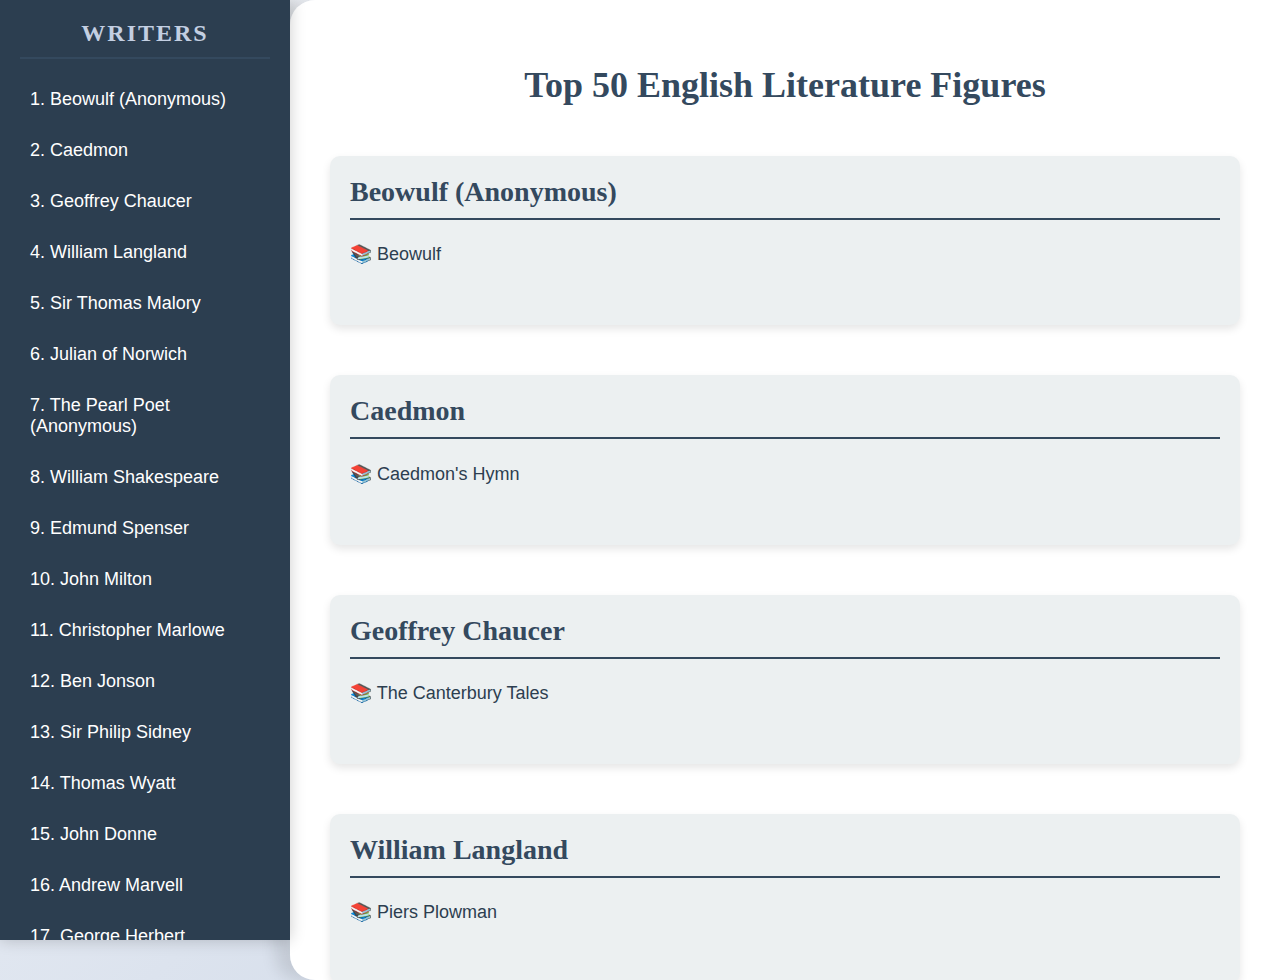
<file: top_50.html>
<!DOCTYPE html>
<html lang="en">
<head>
    <meta charset="UTF-8">
    <meta name="viewport" content="width=device-width, initial-scale=1.0">
    <title>Top 50 English Literature Figures</title>
    <style>
        body {
            font-family: 'Segoe UI', Tahoma, Geneva, Verdana, sans-serif;
            margin: 0;
            padding: 0;
            display: flex;
            background: linear-gradient(135deg, #f5f7fa 0%, #c3cfe2 100%);
            color: #2c3e50;
        }

        /* Sidebar */
        .sidebar {
            width: 250px;
            background-color: #2c3e50;
            color: white;
            padding: 20px;
            height: 100vh;
            position: sticky;
            top: 0;
            overflow-y: auto;
            box-shadow: 0 0 15px rgba(0, 0, 0, 0.2);
        }

        .sidebar h2 {
            text-align: center;
            font-size: 24px;
            margin-bottom: 20px;
            text-transform: uppercase;
            letter-spacing: 2px;
            color: #c3cfe2;
        }

        .sidebar a {
            color: white;
            text-decoration: none;
            display: block;
            margin: 10px 0;
            padding: 10px;
            border-radius: 5px;
            transition: background-color 0.3s ease, transform 0.2s ease;
        }

        .sidebar a:hover {
            background-color: #34495e;
            transform: scale(1.05);
        }

        /* Main content */
        .content {
            flex-grow: 1;
            padding: 40px;
            height: 100vh;
            overflow-y: auto;
            background: white;
            border-top-left-radius: 25px;
            border-bottom-left-radius: 25px;
            box-shadow: -15px 0 15px rgba(0, 0, 0, 0.1);
        }

        h1 {
            font-size: 36px;
            text-align: center;
            margin-bottom: 50px;
            color: #34495e;
            font-family: 'Georgia', serif;
        }

        h2 {
            font-size: 28px;
            margin-top: 0;
            padding-bottom: 10px;
            border-bottom: 2px solid #34495e;
            color: #34495e;
            font-family: 'Merriweather', serif;
        }

        ul {
            list-style: none;
            padding-left: 0;
            margin-bottom: 40px;
        }

        li {
            margin-bottom: 8px;
            font-size: 18px;
            color: #2c3e50;
        }

        section {
            margin-bottom: 50px;
            padding: 20px;
            background: #ecf0f1;
            border-radius: 10px;
            box-shadow: 0 4px 8px rgba(0, 0, 0, 0.1);
            transition: box-shadow 0.3s ease, transform 0.3s ease;
        }

        section:hover {
            box-shadow: 0 8px 20px rgba(0, 0, 0, 0.2);
            transform: translateY(-10px);
        }

        /* Smooth scroll */
        html {
            scroll-behavior: smooth;
        }
    </style>
</head>
<body>

    <!-- Sidebar -->
    <div class="sidebar">
        <h2 class="sidebar-title">Writers</h2>
        <ul id="writer-list">

        </ul>
    </div>

    <!-- Main content -->
    <div class="content">
        <h1>Top 50 English Literature Figures</h1>
        <div id="writer-sections">
            <!-- <section id="beowulf">
                <h2>Beowulf (Anonymous)</h2>
                <p><strong>Best work:</strong> Beowulf</p>
            </section>
    
            <section id="caedmon">
                <h2>Caedmon</h2>
                <p><strong>Best work:</strong> Caedmon's Hymn</p>
            </section>
    
            <section id="chaucer">
                <h2>Geoffrey Chaucer</h2>
                <p><strong>Best work:</strong> The Canterbury Tales</p>
            </section>
    
            <section id="langland">
                <h2>William Langland</h2>
                <p><strong>Best work:</strong> Piers Plowman</p>
            </section>
    
            <section id="malory">
                <h2>Sir Thomas Malory</h2>
                <p><strong>Best work:</strong> Le Morte d'Arthur</p>
            </section>
    
            <section id="julian">
                <h2>Julian of Norwich</h2>
                <p><strong>Best work:</strong> Revelations of Divine Love</p>
            </section>
    
            <section id="pearl">
                <h2>The Pearl Poet (Anonymous)</h2>
                <p><strong>Best work:</strong> Sir Gawain and the Green Knight</p>
            </section>
            <section id="shakespeare">
                <h2>William Shakespeare</h2>
                <p><strong>Best works:</strong> Hamlet, Macbeth, Romeo and Juliet</p>
            </section>
    
            <section id="spenser">
                <h2>Edmund Spenser</h2>
                <p><strong>Best work:</strong> The Faerie Queene</p>
            </section>
    
            <section id="milton">
                <h2>John Milton</h2>
                <p><strong>Best work:</strong> Paradise Lost</p>
            </section>
    
            <section id="marlowe">
                <h2>Christopher Marlowe</h2>
                <p><strong>Best work:</strong> Doctor Faustus</p>
            </section>
    
            <section id="jonson">
                <h2>Ben Jonson</h2>
                <p><strong>Best works:</strong> Volpone, The Alchemist</p>
            </section>
    
            <section id="sidney">
                <h2>Sir Philip Sidney</h2>
                <p><strong>Best work:</strong> Astrophel and Stella</p>
            </section>
    
            <section id="wyatt">
                <h2>Thomas Wyatt</h2>
                <p><strong>Best works:</strong> They Flee from Me, Whoso List to Hunt</p>
            </section>
    
            <section id="donne">
                <h2>John Donne</h2>
                <p><strong>Best works:</strong> The Flea, Holy Sonnets</p>
            </section>
    
            <section id="marvell">
                <h2>Andrew Marvell</h2>
                <p><strong>Best work:</strong> To His Coy Mistress</p>
            </section>
    
            <section id="herbert">
                <h2>George Herbert</h2>
                <p><strong>Best work:</strong> The Temple</p>
            </section>
    
            <section id="dryden">
                <h2>John Dryden</h2>
                <p><strong>Best works:</strong> Absalom and Achitophel, Mac Flecknoe</p>
            </section>
    
            <section id="herrick">
                <h2>Robert Herrick</h2>
                <p><strong>Best work:</strong> To the Virgins, to Make Much of Time</p>
            </section>
    
            <section id="swift">
                <h2>Jonathan Swift</h2>
                <p><strong>Best works:</strong> Gulliver's Travels, A Modest Proposal</p>
            </section>
    
            <section id="pope">
                <h2>Alexander Pope</h2>
                <p><strong>Best works:</strong> The Rape of the Lock, The Dunciad</p>
            </section>
    
            <section id="johnson">
                <h2>Samuel Johnson</h2>
                <p><strong>Best works:</strong> A Dictionary of the English Language, Lives of the Poets</p>
            </section>
    
            <section id="fielding">
                <h2>Henry Fielding</h2>
                <p><strong>Best work:</strong> Tom Jones</p>
            </section>
    
            <section id="sterne">
                <h2>Laurence Sterne</h2>
                <p><strong>Best work:</strong> Tristram Shandy</p>
            </section>
    
            <section id="defoe">
                <h2>Daniel Defoe</h2>
                <p><strong>Best works:</strong> Robinson Crusoe, Moll Flanders</p>
            </section>
    
            <section id="wordsworth">
                <h2>William Wordsworth</h2>
                <p><strong>Best works:</strong> Lyrical Ballads, The Prelude</p>
            </section>
    
            <section id="coleridge">
                <h2>Samuel Taylor Coleridge</h2>
                <p><strong>Best work:</strong> The Rime of the Ancient Mariner</p>
            </section>
    
            <section id="byron">
                <h2>Lord Byron</h2>
                <p><strong>Best works:</strong> Don Juan, Childe Harold's Pilgrimage</p>
            </section>
    
            <section id="shelley">
                <h2>Percy Bysshe Shelley</h2>
                <p><strong>Best works:</strong> Ode to the West Wind, Prometheus Unbound</p>
            </section>
    
            <section id="keats">
                <h2>John Keats</h2>
                <p><strong>Best works:</strong> Ode to a Nightingale, To Autumn</p>
            </section>
    
            <section id="austen">
                <h2>Jane Austen</h2>
                <p><strong>Best works:</strong> Pride and Prejudice, Emma</p>
            </section>
    
            <section id="dickens">
                <h2>Charles Dickens</h2>
                <p><strong>Best works:</strong> A Tale of Two Cities, Great Expectations</p>
            </section>
    
            <section id="eliot">
                <h2>George Eliot</h2>
                <p><strong>Best works:</strong> Middlemarch, The Mill on the Floss</p>
            </section>
    
            <section id="hardy">
                <h2>Thomas Hardy</h2>
                <p><strong>Best works:</strong> Tess of the d'Urbervilles, Jude the Obscure</p>
            </section>
    
            <section id="tennyson">
                <h2>Alfred, Lord Tennyson</h2>
                <p><strong>Best works:</strong> In Memoriam A.H.H., The Charge of the Light Brigade</p>
            </section>
    
            <section id="browning">
                <h2>Robert Browning</h2>
                <p><strong>Best works:</strong> My Last Duchess, The Ring and the Book</p>
            </section>
    
            <section id="ebrowning">
                <h2>Elizabeth Barrett Browning</h2>
                <p><strong>Best works:</strong> Sonnets from the Portuguese, Aurora Leigh</p>
            </section>
    
            <section id="emily">
                <h2>Emily Brontë</h2>
                <p><strong>Best work:</strong> Wuthering Heights</p>
            </section>
    
            <section id="charlotte">
                <h2>Charlotte Brontë</h2>
                <p><strong>Best work:</strong> Jane Eyre</p>
            </section>
    
            <section id="yeats">
                <h2>W.B. Yeats</h2>
                <p><strong>Best works:</strong> The Tower, The Second Coming</p>
            </section>
    
            <section id="eliot-ts">
                <h2>T.S. Eliot</h2>
                <p><strong>Best works:</strong> The Waste Land, Four Quartets</p>
            </section>
    
            <section id="woolf">
                <h2>Virginia Woolf</h2>
                <p><strong>Best works:</strong> Mrs. Dalloway, To the Lighthouse</p>
            </section>
    
            <section id="joyce">
                <h2>James Joyce</h2>
                <p><strong>Best works:</strong> Ulysses, A Portrait of the Artist as a Young Man</p>
            </section>
    
            <section id="lawrence">
                <h2>D.H. Lawrence</h2>
                <p><strong>Best works:</strong> Sons and Lovers, Women in Love</p>
            </section>
    
            <section id="orwell">
                <h2>George Orwell</h2>
                <p><strong>Best works:</strong> 1984, Animal Farm</p>
            </section>
    
            <section id="greene">
                <h2>Graham Greene</h2>
                <p><strong>Best works:</strong> The Power and the Glory, The Heart of the Matter</p>
            </section>
    
            <section id="thomas">
                <h2>Dylan Thomas</h2>
                <p><strong>Best work:</strong> Do Not Go Gentle into That Good Night</p>
            </section>
    
            <section id="beckett">
                <h2>Samuel Beckett</h2>
                <p><strong>Best work:</strong> Waiting for Godot</p>
            </section>
    
            <section id="pinter">
                <h2>Harold Pinter</h2>
                <p><strong>Best works:</strong> The Homecoming, The Birthday Party</p>
            </section> -->
    
        </div>
    </div>

    <script>
        // Fetch the JSON data and generate the HTML dynamically
        fetch('./database/top-50.json')
            .then(response => response.json())
            .then(data => {
                const writerList = document.getElementById('writer-list');
                const writerSections = document.getElementById('writer-sections');

                // Loop through each writer
                data.writers.forEach((writer, i) => {
                    // Create a sidebar link for each writer
                    const listItem = document.createElement('li');
                    const link = document.createElement('a');
                    link.href = `#${writer.id}`;
                    link.textContent = i+1 +'. '+ writer.name;
                    listItem.appendChild(link);
                    writerList.appendChild(listItem);

                    // Create a section for each writer
                    const section = document.createElement('section');
                    section.id = writer.id;
                    const heading = document.createElement('h2');
                    heading.textContent = writer.name;
                    section.appendChild(heading);

                    // Add the writer's best works
                    const worksList = document.createElement('ul');
                    writer.works.forEach(work => {
                        const workItem = document.createElement('li');
                        workItem.textContent = '📚 '+work;
                        worksList.appendChild(workItem);
                    });
                    section.appendChild(worksList);

                    // Append the section to the main content
                    writerSections.appendChild(section);
                });
            })
            .catch(error => console.error('Error loading the writers.json:', error));
    </script>

</body>
</html>
</file>
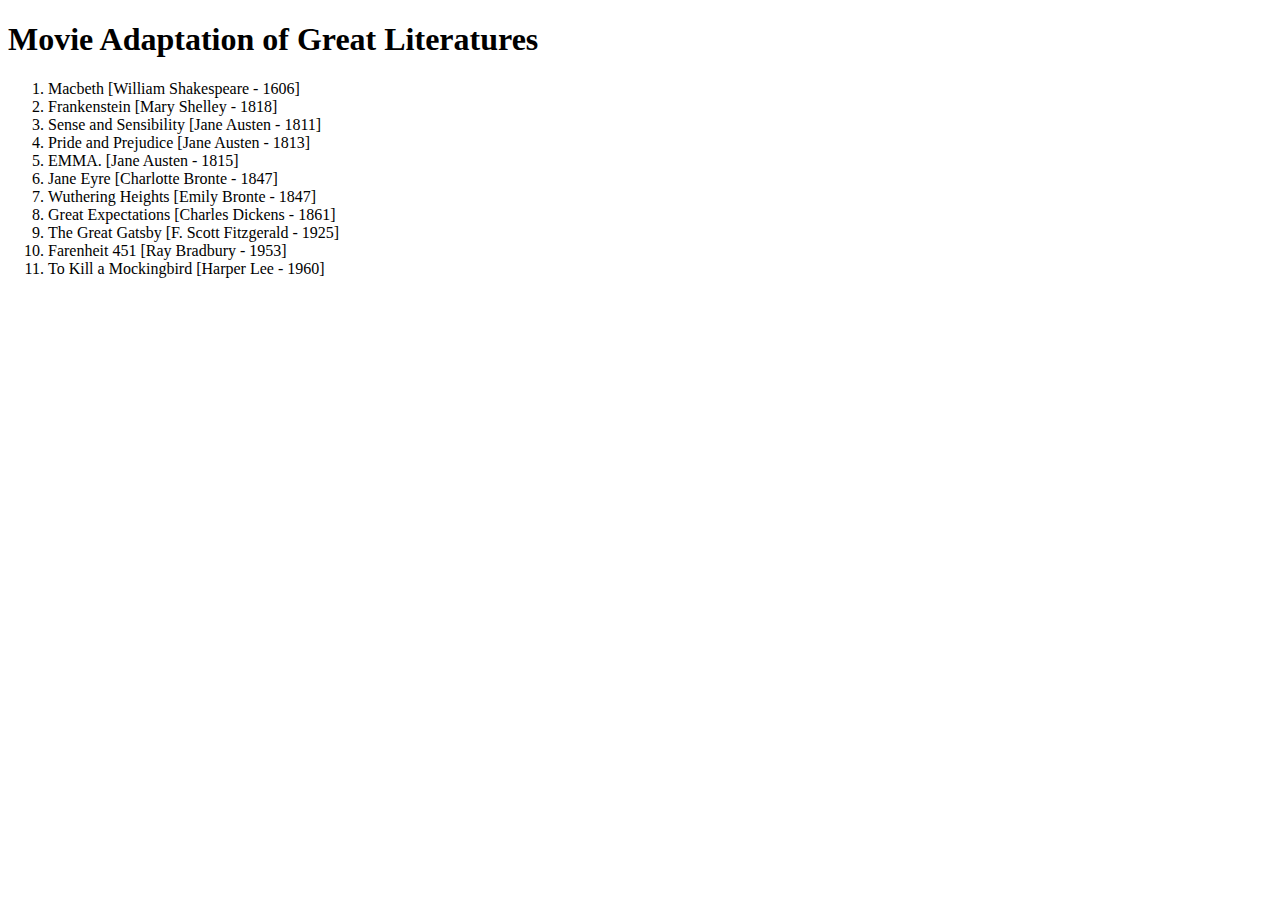
<file: watchlist.html>
<!DOCTYPE html>
<html lang="en">
<head>
    <meta charset="UTF-8">
    <meta name="viewport" content="width=device-width, initial-scale=1.0">
    <title>Movies to watch</title>
</head>
<body>
    <h1>Movie Adaptation of Great Literatures</h1>
    <ol>
        <li>Macbeth [William Shakespeare - 1606]</li>
        <li>Frankenstein [Mary Shelley - 1818]</li>
        <li>Sense and Sensibility [Jane Austen - 1811]</li>
        <li>Pride and Prejudice [Jane Austen - 1813]</li>
        <li>EMMA. [Jane Austen - 1815]</li>
        <li>Jane Eyre [Charlotte Bronte - 1847]</li>
        <li>Wuthering Heights [Emily Bronte - 1847]</li>
        <li>Great Expectations [Charles Dickens - 1861]</li>
        <li>The Great Gatsby [F. Scott Fitzgerald - 1925]</li>
        <li>Farenheit 451 [Ray Bradbury - 1953]</li>
        <li>To Kill a Mockingbird [Harper Lee - 1960]</li>
    </ol>
</body>
</html>
</file>
